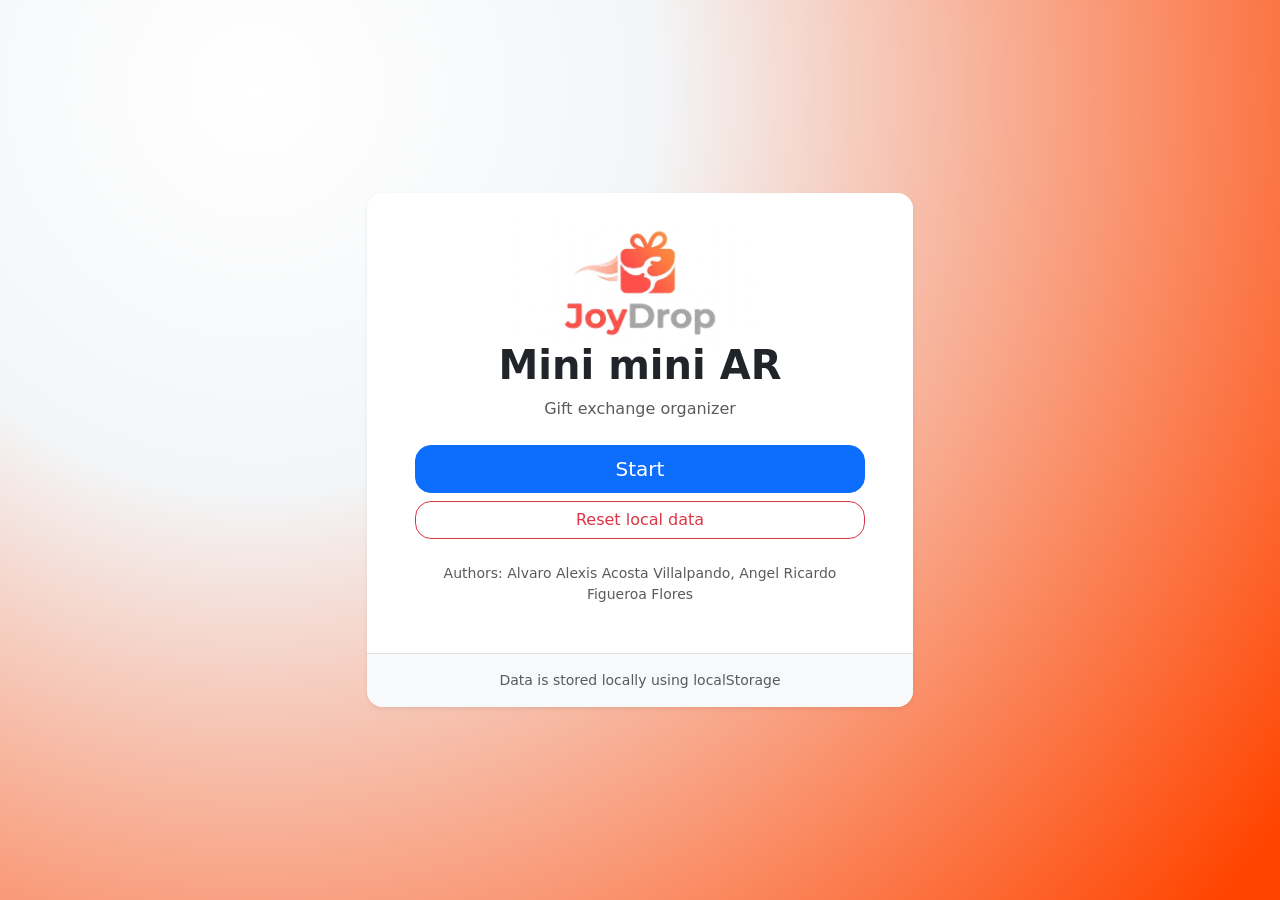
<file: index.html>
<!doctype html>
<html lang="en">
  <head>
    <meta charset="utf-8" />
    <meta name="viewport" content="width=device-width, initial-scale=1" />
    <title>Mini mini AR</title>

    <link href="https://cdn.jsdelivr.net/npm/bootstrap@5.3.3/dist/css/bootstrap.min.css" rel="stylesheet" />
    <link rel="stylesheet" href="./css/styles.css" />
  </head>

  <body class="custom-bg">
    <main class="vh-100 d-flex align-items-center">
      <div class="container">
        <div class="row justify-content-center">
          <div class="col-12 col-md-9 col-lg-6">
            <div class="card shadow-sm border-0 rounded-4 overflow-hidden">
              <div class="p-5 text-center bg-white">
                <div class="mx-auto mb-3 d-flex align-items-center justify-content-center border rounded-4 shadow-sm"
                     style="width:84px;height:84px;background:#f8f9fa;">
                  <img
                    src="./assets/image.png"
                    alt="App logo"
                    style="width:250px;height:190px;object-fit:contain;"
                    onerror="this.style.display='none'"
                  />
                </div>

                <h1 class="fw-bold mb-2">Mini mini AR</h1>
                <p class="text-muted mb-4">
                  Gift exchange organizer
                </p>

                <div class="d-grid gap-2">
                  <a class="btn btn-primary btn-lg rounded-4" href="./pages/setup.html">Start</a>
                  <button id="btnReiniciar" class="btn btn-outline-danger rounded-4" type="button">
                    Reset local data
                  </button>
                </div>

                <div id="msgReinicio" class="mt-3"></div>

                <div class="mt-4 small text-muted">
                  Authors: Alvaro Alexis Acosta Villalpando, Angel Ricardo Figueroa Flores
                </div>
              </div>

              <div class="px-4 py-3 bg-light border-top text-center small text-muted">
                Data is stored locally using localStorage
              </div>
            </div>
          </div>
        </div>
      </div>
    </main>

    <script src="https://cdn.jsdelivr.net/npm/bootstrap@5.3.3/dist/js/bootstrap.bundle.min.js"></script>
    <script src="./js/storage.js"></script>
    <script>
      (function () {
        const btnReiniciar = document.getElementById("btnReiniciar");
        const msgReinicio = document.getElementById("msgReinicio");

        btnReiniciar.addEventListener("click", function () {
          resetState();
          msgReinicio.innerHTML = '<div class="alert alert-success mb-0">Local data cleared</div>';
        });
      })();
    </script>
  </body>
</html>
</file>
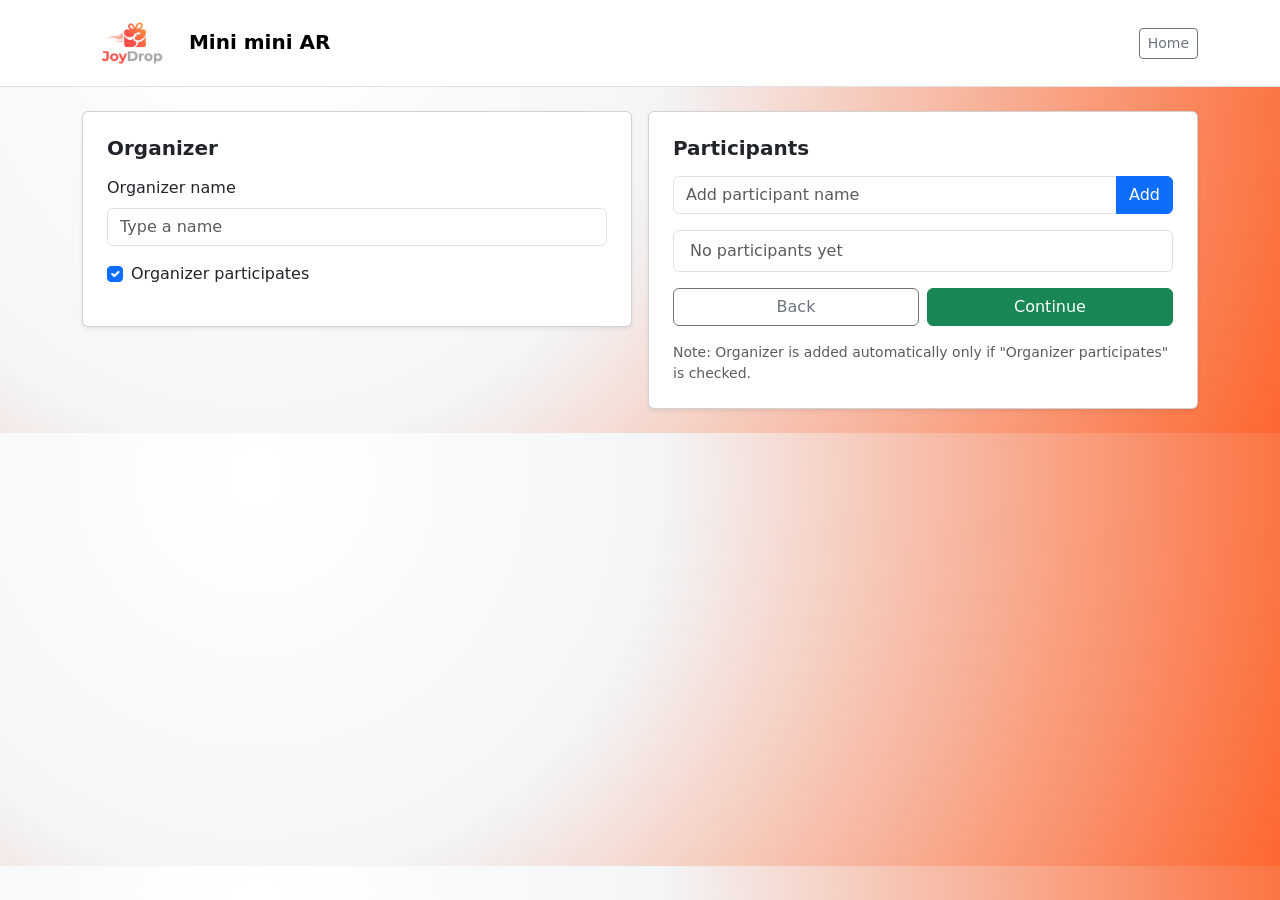
<file: pages/draw.html>
<!doctype html>
<html lang="en">
  <head>
    <meta charset="utf-8" />
    <meta name="viewport" content="width=device-width, initial-scale=1" />
    <title>Draw</title>

    <link href="https://cdn.jsdelivr.net/npm/bootstrap@5.3.3/dist/css/bootstrap.min.css" rel="stylesheet" />
    <link rel="stylesheet" href="../css/styles.css" />
  </head>

  <body class="bg-light">
    <nav class="navbar navbar-expand-lg bg-white border-bottom">
      <div class="container">
        <a class="navbar-brand fw-bold" href="../index.html">
            <img src="../assets/image.png" alt="Logo Mini mini AR" width="100" height="60" style="object-fit: contain;">
          <span>Mini mini AR</span></a>
        <div class="ms-auto d-flex gap-2">
          <a class="btn btn-sm btn-outline-secondary" href="./summary.html">Back</a>
        </div>
      </div>
    </nav>

    <main class="container py-4">
      <div class="row g-3">
        <div class="col-12">
          <div class="card shadow-sm">
            <div class="card-body p-4">
              <div class="d-flex flex-column flex-md-row justify-content-between align-items-md-center gap-3">
                <div>
                  <h1 class="h4 fw-bold mb-1">Gift draw</h1>
                  <p class="text-muted mb-0">
                    Generate pairings and reveal who gives to whom.
                  </p>
                </div>

                <div class="d-flex flex-column flex-md-row gap-2">
                  <button id="btnSortear" class="btn btn-success" type="button">Generate draw</button>
                  <button id="btnRevelar" class="btn btn-outline-primary" type="button">Reveal all</button>
                  <button id="btnLimpiarResultados" class="btn btn-outline-danger" type="button">Clear results</button>
                </div>
              </div>

              <div id="msgSorteo" class="mt-3"></div>
            </div>
          </div>
        </div>

        

        <div class="col-12 col-lg-12">
          <div class="card shadow-sm h-100">
            <div class="card-body p-4">
              <div class="d-flex justify-content-between align-items-center mb-3">
                <h2 class="h5 fw-bold mb-0">Draw results</h2>
                <span id="totalResultados" class="badge text-bg-secondary">0</span>
              </div>

              <div id="contenedorResultados" class="row g-3"></div>
            </div>
          </div>
        </div>

        <div class="col-12">
          <div class="accordion" id="acordeonDatos">
            <div class="accordion-item">
              <h2 class="accordion-header" id="datosHead">
                <button
                  class="accordion-button collapsed"
                  type="button"
                  data-bs-toggle="collapse"
                  data-bs-target="#datosBody"
                  aria-expanded="false"
                  aria-controls="datosBody"
                >
                  Raw local data (JSON)
                </button>
              </h2>
              <div
                id="datosBody"
                class="accordion-collapse collapse"
                aria-labelledby="datosHead"
                data-bs-parent="#acordeonDatos"
              >
                <div class="accordion-body">
                  <pre id="rawDrawData" class="mb-0"></pre>
                </div>
              </div>
            </div>
          </div>
        </div>

      </div>
    </main>

    <script src="https://cdn.jsdelivr.net/npm/bootstrap@5.3.3/dist/js/bootstrap.bundle.min.js"></script>
    <script src="../js/storage.js"></script>
    <script src="../js/guards.js"></script>
    <script src="../js/draw.js"></script>
  </body>
</html>
</file>
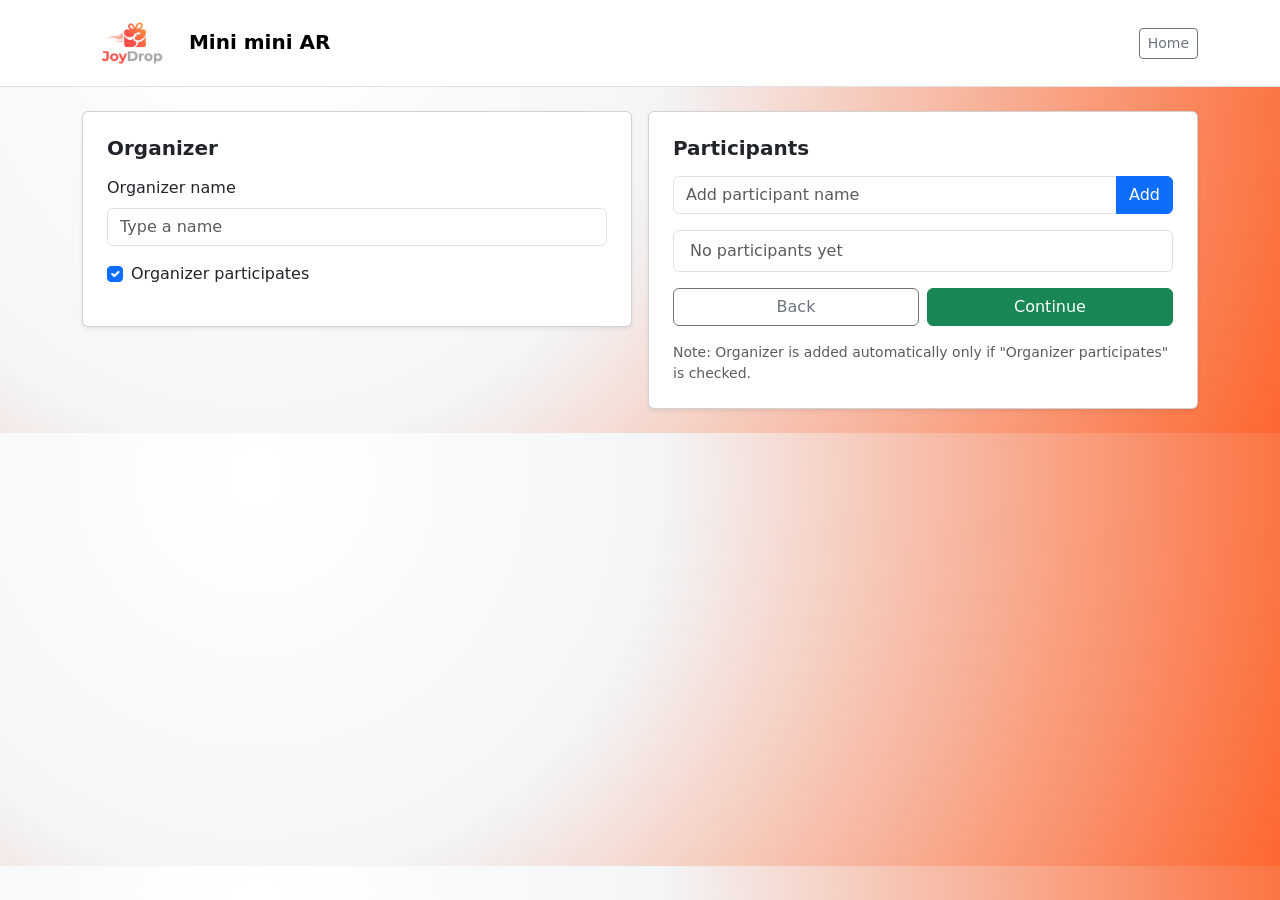
<file: pages/event.html>
<!doctype html>
<html lang="en">
  <head>
    <meta charset="utf-8" />
    <meta name="viewport" content="width=device-width, initial-scale=1" />
    <title>Evento</title>

    <link href="https://cdn.jsdelivr.net/npm/bootstrap@5.3.3/dist/css/bootstrap.min.css" rel="stylesheet" />
    <link rel="stylesheet" href="../css/styles.css" />
  </head>

  <body class="bg-light">
    <nav class="navbar navbar-expand-lg bg-white border-bottom">
      <div class="container">
        <a class="navbar-brand fw-bold" href="../index.html">
           <img src="../assets/image.png" alt="Logo Mini mini AR" width="100" height="60" style="object-fit: contain;">
          <span>Mini mini AR</span></a>
        <div class="ms-auto d-flex gap-2">
          <a class="btn btn-sm btn-outline-secondary" href="./exclusions.html">Back</a>
        </div>
      </div>
    </nav>

    <main class="container py-4">
      <div class="row g-3">
        <div class="col-12">
          <div class="card shadow-sm">
            <div class="card-body p-4">
              <h1 class="h4 fw-bold mb-1">Evento</h1>
              <p class="text-muted mb-0">Select event type, date, and budget. Data is saved locally.</p>
              <div id="msgEvento" class="mt-3"></div>
            </div>
          </div>
        </div>

        <div class="col-12 col-lg-4">
          <div class="card shadow-sm h-100">
            <div class="card-body p-4">
              <h2 class="h5 fw-bold mb-3">Event type</h2>

              <label class="form-label" for="tipoEvento">Type</label>
              <select id="tipoEvento" class="form-select mb-3">
                <option value="">Select...</option>
                <option value="Navidad">Navidad</option>
                <option value="Cumpleanos">Cumpleanos</option>
                <option value="Aniversario">Aniversario</option>
                <option value="Intercambio">Intercambio</option>
                <option value="Otro">Otro</option>
              </select>

              <button
                class="btn btn-outline-primary w-100 mb-3"
                type="button"
                data-bs-toggle="collapse"
                data-bs-target="#panelMas"
                aria-expanded="false"
                aria-controls="panelMas"
                id="btnMas"
              >
                Show more
              </button>

              <div class="collapse" id="panelMas">
                <div class="border rounded-3 p-3 bg-light">
                  <label class="form-label" for="nombreCelebracion">Celebration name</label>
                  <input
                    id="nombreCelebracion"
                    type="text"
                    class="form-control"
                    placeholder="Example: Secret Santa 2026"
                  />
                  <div class="form-text">Optional unless type is "Otro".</div>
                </div>
              </div>

              <div class="small text-muted mt-3">
                Tip: Use "Show more" to set a custom celebration name.
              </div>
            </div>
          </div>
        </div>

        <div class="col-12 col-lg-4">
          <div class="card shadow-sm h-100">
            <div class="card-body p-4">
              <h2 class="h5 fw-bold mb-3">Date</h2>

              <label class="form-label" for="fechaEvento">Select date</label>
              <input id="fechaEvento" type="date" class="form-control mb-3" />

              <div class="mb-2 fw-semibold">Suggested dates</div>
              <div class="d-grid gap-2">
                <button id="btnFecha7" type="button" class="btn btn-outline-secondary">In 7 days</button>
                <button id="btnFecha14" type="button" class="btn btn-outline-secondary">In 14 days</button>
                <button id="btnFecha30" type="button" class="btn btn-outline-secondary">In 30 days</button>
              </div>

              <div class="small text-muted mt-3">
                You can use the calendar input or suggested dates.
              </div>
            </div>
          </div>
        </div>

        <div class="col-12 col-lg-4">
          <div class="card shadow-sm h-100">
            <div class="card-body p-4">
              <h2 class="h5 fw-bold mb-3">Budget</h2>

              <div class="mb-2 fw-semibold">Choose an option</div>

              <div class="form-check">
                <input class="form-check-input" type="radio" name="presupuestoOpcion" id="pres200" value="200" />
                <label class="form-check-label" for="pres200">200 MXN</label>
              </div>

              <div class="form-check">
                <input class="form-check-input" type="radio" name="presupuestoOpcion" id="pres300" value="300" />
                <label class="form-check-label" for="pres300">300 MXN</label>
              </div>

              <div class="form-check">
                <input class="form-check-input" type="radio" name="presupuestoOpcion" id="pres500" value="500" />
                <label class="form-check-label" for="pres500">500 MXN</label>
              </div>

              <div class="form-check mb-3">
                <input class="form-check-input" type="radio" name="presupuestoOpcion" id="presCustom" value="custom" />
                <label class="form-check-label" for="presCustom">Custom</label>
              </div>

              <div id="panelCustom" class="border rounded-3 p-3 bg-light d-none">
                <label class="form-label" for="cantidadPersonalizada">Custom amount (MXN)</label>
                <input
                  id="cantidadPersonalizada"
                  type="number"
                  class="form-control"
                  min="1"
                  step="1"
                  placeholder="Example: 350"
                />
              </div>

              <div class="small text-muted mt-3">
                Budget is saved as preset or custom amount.
              </div>
            </div>
          </div>
        </div>

        <div class="col-12">
          <div class="card shadow-sm">
            <div class="card-body p-4">
              <div class="d-flex flex-column flex-md-row gap-2">
                <a class="btn btn-outline-secondary w-100" href="./exclusions.html">Back</a>
                <button id="btnContinuar" class="btn btn-success w-100" type="button">Continue</button>
              </div>
            </div>
          </div>
        </div>
      </div>
    </main>

    <script src="https://cdn.jsdelivr.net/npm/bootstrap@5.3.3/dist/js/bootstrap.bundle.min.js"></script>
    <script src="../js/storage.js"></script>
    <script src="../js/guards.js"></script>
    <script src="../js/event.js"></script>
  </body>
</html>
</file>
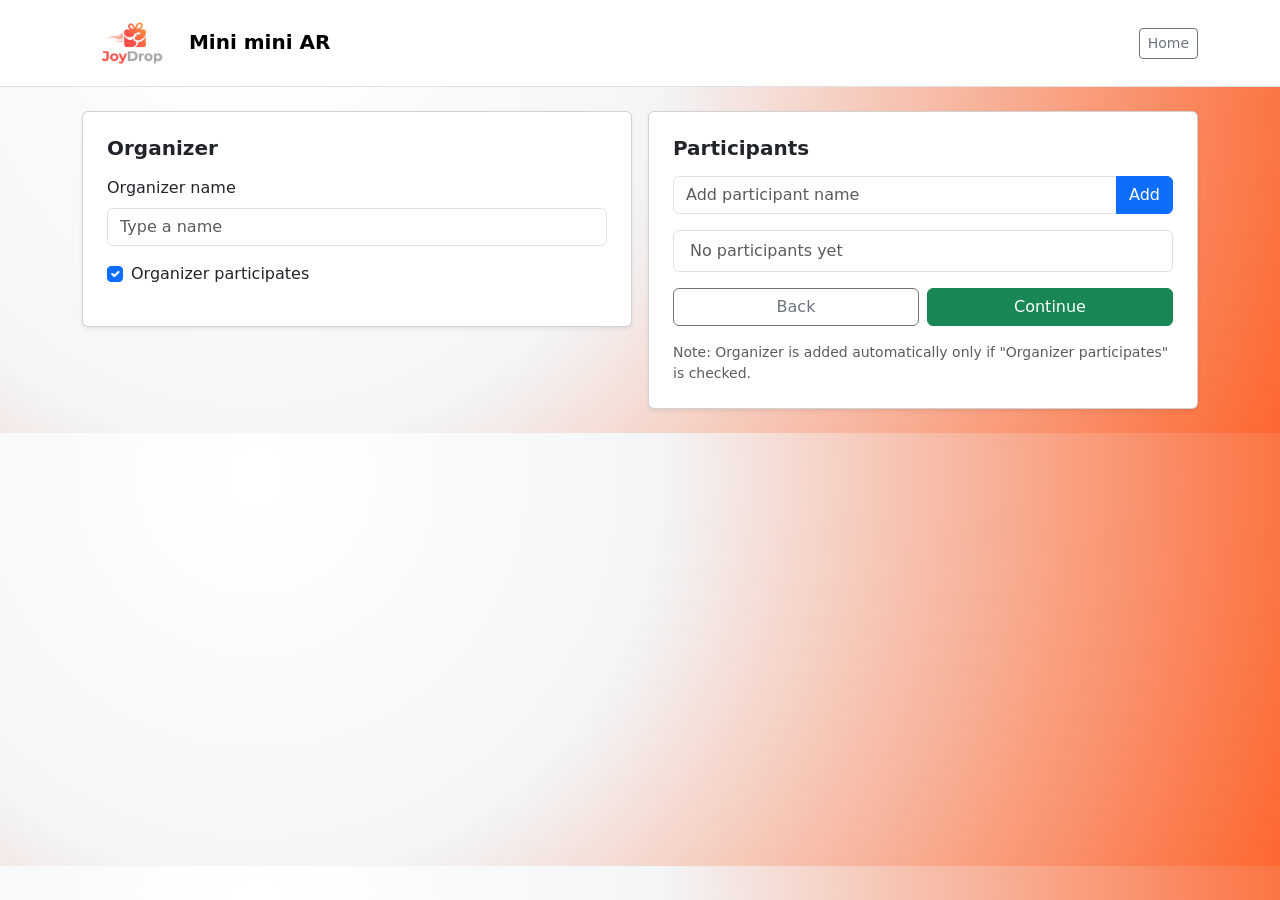
<file: pages/exclusions.html>
<!doctype html>
<html lang="en">
  <head>
    <meta charset="utf-8" />
    <meta name="viewport" content="width=device-width, initial-scale=1" />
    <title>Exclusiones</title>

    <link href="https://cdn.jsdelivr.net/npm/bootstrap@5.3.3/dist/css/bootstrap.min.css" rel="stylesheet" />
    <link rel="stylesheet" href="../css/styles.css" />
  </head>

  <body class="bg-light">
    <nav class="navbar navbar-expand-lg bg-white border-bottom">
      <div class="container">
        <a class="navbar-brand fw-bold" href="../index.html">
           <img src="../assets/image.png" alt="Logo Mini mini AR" width="100" height="60" style="object-fit: contain;">
          <span>Mini mini AR</span></a>
        <div class="ms-auto d-flex gap-2">
          <a class="btn btn-sm btn-outline-secondary" href="./setup.html">Back</a>
        </div>
      </div>
    </nav>

    <main class="container py-4">
      <div class="row g-3">
        <div class="col-12">
          <div class="card shadow-sm">
            <div class="card-body p-4">
              <div class="d-flex flex-column flex-md-row justify-content-between align-items-md-center gap-3">
                <div>
                  <h1 class="h4 fw-bold mb-1">Exclusions setup</h1>
                  <p class="text-muted mb-0">
                    Select a participant and drag other names into the drop zone.
                  </p>
                </div>

                <div class="form-check form-switch m-0">
                  <input class="form-check-input" type="checkbox" id="hayExclusiones" />
                  <label class="form-check-label" for="hayExclusiones">There are exclusions</label>
                </div>
              </div>

              <div id="msgGeneral" class="mt-3"></div>
            </div>
          </div>
        </div>

        <div id="panelExclusiones" class="col-12 d-none">
          <div class="row g-3">
            <div class="col-12 col-lg-4">
              <div class="card shadow-sm h-100">
                <div class="card-body p-4">
                  <h2 class="h5 fw-bold mb-3">Participants</h2>
                  <p class="text-muted small">Click a name to configure exclusions for that participant.</p>
                  <div id="listaConfiguracion" class="list-group"></div>
                </div>
              </div>
            </div>

            <div class="col-12 col-lg-4">
              <div class="card shadow-sm h-100">
                <div class="card-body p-4">
                  <h2 class="h5 fw-bold mb-3">Drag source</h2>
                  <p class="text-muted small mb-3">Drag names from this list into the drop zone.</p>
                  <div id="listaArrastrables" class="d-grid gap-2"></div>
                </div>
              </div>
            </div>

            <div class="col-12 col-lg-4">
              <div class="card shadow-sm h-100">
                <div class="card-body p-4">
                  <h2 class="h5 fw-bold mb-3">Drop zone</h2>

                  <div id="resumenActivo" class="mb-3 text-muted">
                    Select a participant first.
                  </div>

                  <div id="zonaDrop" class="zona-drop rounded-3 p-3 mb-3">
                    Drop exclusions here
                  </div>

                  <div class="d-flex justify-content-between align-items-center mb-2">
                    <h3 class="h6 fw-bold mb-0">Current exclusions</h3>
                    <button id="btnLimpiarExclusiones" type="button" class="btn btn-sm btn-outline-danger">
                      Clear current
                    </button>
                  </div>

                  <div id="listaExclusionesActuales" class="d-grid gap-2"></div>
                </div>
              </div>
            </div>
          </div>
        </div>

        <div class="col-12">
          <div class="card shadow-sm">
            <div class="card-body p-4">
              <div class="d-flex flex-column flex-md-row gap-2">
                <a class="btn btn-outline-secondary w-100" href="./setup.html">Back</a>
                <a class="btn btn-primary w-100" href="./event.html">Continue</a>
              </div>
            </div>
          </div>
        </div>
      </div>
    </main>

    <script src="https://cdn.jsdelivr.net/npm/bootstrap@5.3.3/dist/js/bootstrap.bundle.min.js"></script>
    <script src="../js/storage.js"></script>
    <script src="../js/guards.js"></script>
    <script src="../js/exclusions.js"></script>
  </body>
</html>
</file>
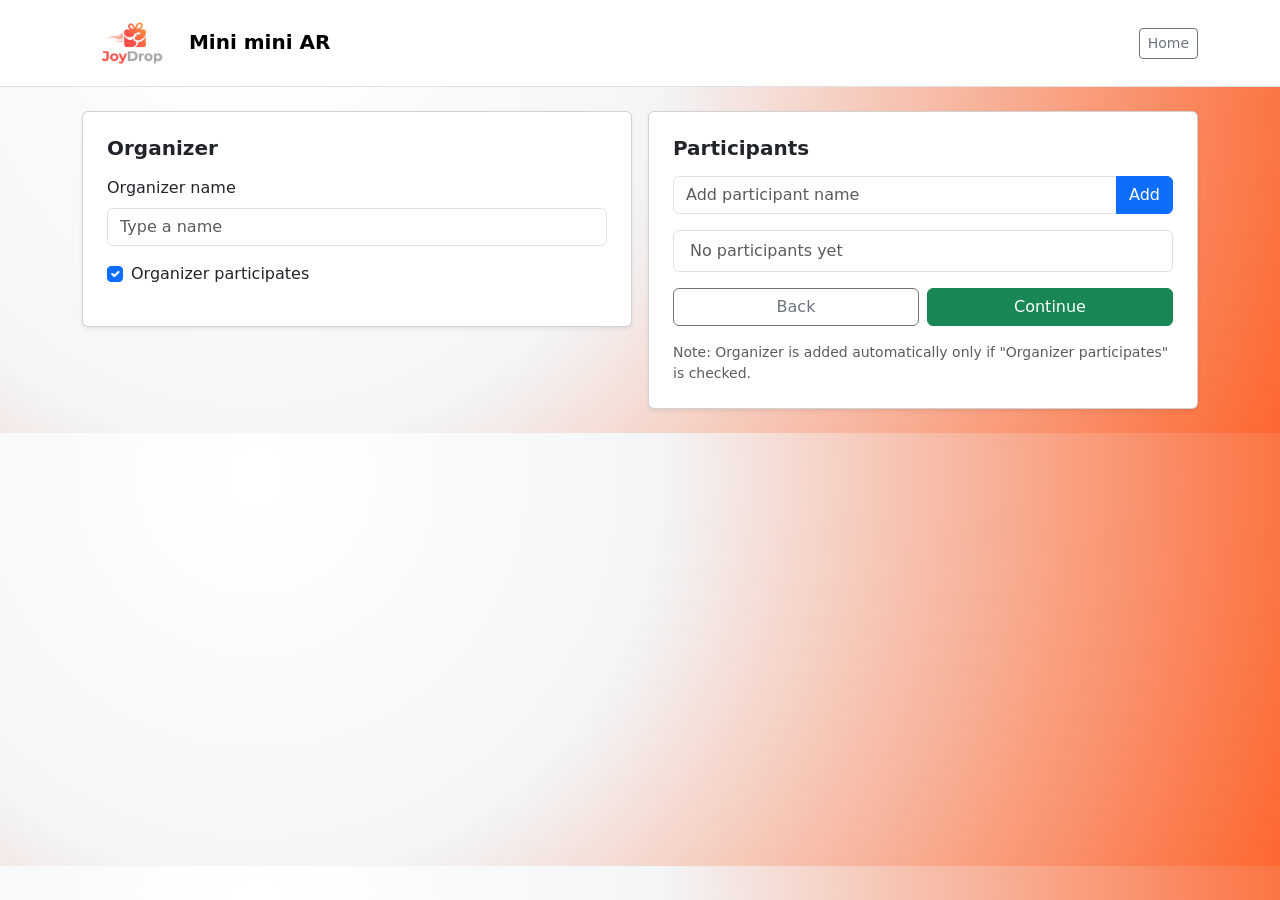
<file: pages/setup.html>
<!doctype html>
<html lang="en">
  <head>
    <meta charset="utf-8" />
    <meta name="viewport" content="width=device-width, initial-scale=1" />
    <title>Configuracion</title>

    <link href="https://cdn.jsdelivr.net/npm/bootstrap@5.3.3/dist/css/bootstrap.min.css" rel="stylesheet" />
    <link rel="stylesheet" href="../css/styles.css" />
  </head>

  <body class="bg-light">
    <nav class="navbar navbar-expand-lg bg-white border-bottom">
      <div class="container">
        <a class="navbar-brand fw-bold" href="../index.html">
           <img src="../assets/image.png" alt="Logo Mini mini AR" width="100" height="60" style="object-fit: contain;">
          <span>Mini mini AR</span></a>
        <div class="ms-auto">
          <a class="btn btn-sm btn-outline-secondary" href="../index.html">Home</a>
        </div>
      </div>
    </nav>

    <main class="container py-4">
      <div class="row g-3">
        <div class="col-12 col-lg-6">
          <div class="card shadow-sm">
            <div class="card-body p-4">
              <h2 class="h5 fw-bold mb-3">Organizer</h2>

              <div class="mb-3">
                <label for="nombreOrganizador" class="form-label">Organizer name</label>
                <input id="nombreOrganizador" type="text" class="form-control" placeholder="Type a name" />
              </div>

              <div class="form-check mb-2">
                <input id="organizadorIncluido" class="form-check-input" type="checkbox" />
                <label class="form-check-label" for="organizadorIncluido">Organizer participates</label>
              </div>

              <div id="msgOrganizador" class="mt-3"></div>
            </div>
          </div>
        </div>

        <div class="col-12 col-lg-6">
          <div class="card shadow-sm">
            <div class="card-body p-4">
              <h2 class="h5 fw-bold mb-3">Participants</h2>

              <div class="input-group mb-3">
                <input id="inputParticipante" type="text" class="form-control" placeholder="Add participant name" />
                <button id="btnAgregarParticipante" class="btn btn-primary" type="button">Add</button>
              </div>

              <ul id="listaParticipantes" class="list-group mb-3"></ul>

              <div id="msgParticipantes" class="mb-3"></div>

              <div class="d-flex gap-2">
                <a class="btn btn-outline-secondary w-50" href="../index.html">Back</a>
                <button id="btnContinuar" class="btn btn-success w-50" type="button">Continue</button>
              </div>

              <div class="small text-muted mt-3">
                Note: Organizer is added automatically only if "Organizer participates" is checked.
              </div>
            </div>
          </div>
        </div>
      </div>
    </main>

    <script src="https://cdn.jsdelivr.net/npm/bootstrap@5.3.3/dist/js/bootstrap.bundle.min.js"></script>
    <script src="../js/storage.js"></script>
    <script src="../js/setup.js"></script>
  </body>
</html>
</file>
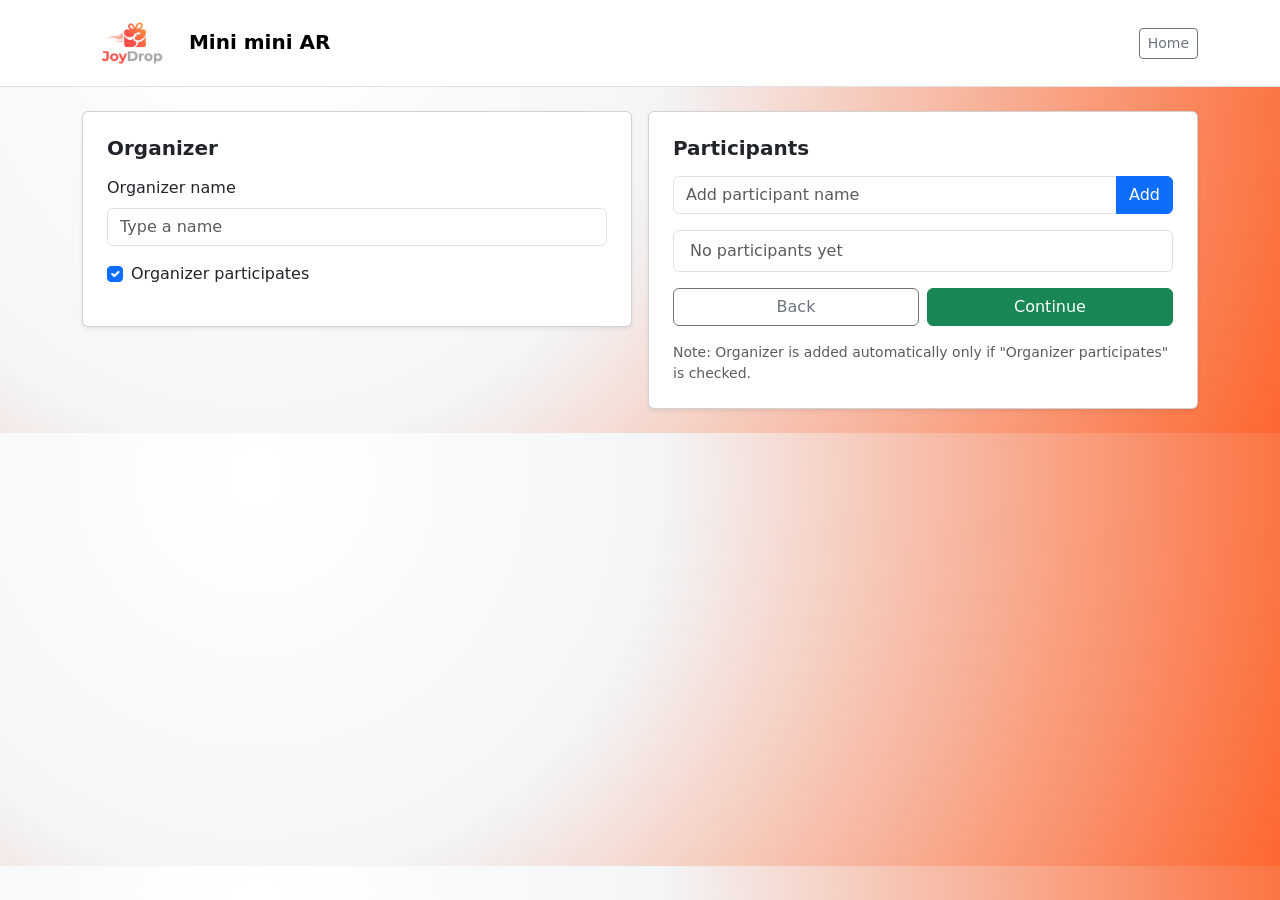
<file: pages/summary.html>
<!doctype html>
<html lang="en">
  <head>
    <meta charset="utf-8" />
    <meta name="viewport" content="width=device-width, initial-scale=1" />
    <title>Summary</title>

    <link href="https://cdn.jsdelivr.net/npm/bootstrap@5.3.3/dist/css/bootstrap.min.css" rel="stylesheet" />
    <link rel="stylesheet" href="../css/styles.css" />
  </head>

  <body class="bg-light">
    <nav class="navbar navbar-expand-lg bg-white border-bottom">
      <div class="container">
        <a class="navbar-brand fw-bold" href="../index.html">
           <img src="../assets/image.png" alt="Logo Mini mini AR" width="100" height="60" style="object-fit: contain;">
          <span>Mini mini AR</span></a>
        <div class="ms-auto d-flex gap-2">
          <a class="btn btn-sm btn-outline-secondary" href="./event.html">Back</a>
        </div>
      </div>
    </nav>

    <main class="container py-4">
      <div class="row g-3">
        <div class="col-12">
          <div class="card shadow-sm">
            <div class="card-body p-4">
              <div class="d-flex flex-column flex-md-row justify-content-between align-items-md-center gap-2">
                <div>
                  <h1 class="h4 fw-bold mb-1">Summary</h1>
                  <p class="text-muted mb-0">This view reads data from localStorage.</p>
                </div>

                <div class="d-flex gap-2">
                  <button id="btnRecargar" class="btn btn-outline-primary" type="button">Reload</button>
                  <button id="btnReiniciar" class="btn btn-outline-danger" type="button">Reset local data</button>
                </div>
              </div>

              <div id="msgSummary" class="mt-3"></div>
            </div>
          </div>
        </div>

        <div class="col-12 col-lg-6">
          <div class="card shadow-sm h-100">
            <div class="card-body p-4">
              <h2 class="h5 fw-bold mb-3">Event info</h2>

              <div class="row g-2">
                <div class="col-12">
                  <div class="border rounded-3 p-3 bg-white">
                    <div class="small text-muted">Organizer</div>
                    <div id="vOrganizer" class="fw-semibold">-</div>
                    <div id="vOrganizerIncluded" class="small text-muted">-</div>
                  </div>
                </div>

                <div class="col-12 col-md-6">
                  <div class="border rounded-3 p-3 bg-white h-100">
                    <div class="small text-muted">Event type</div>
                    <div id="vEventType" class="fw-semibold">-</div>
                  </div>
                </div>

                <div class="col-12 col-md-6">
                  <div class="border rounded-3 p-3 bg-white h-100">
                    <div class="small text-muted">Celebration name</div>
                    <div id="vCelebrationName" class="fw-semibold">-</div>
                  </div>
                </div>

                <div class="col-12 col-md-6">
                  <div class="border rounded-3 p-3 bg-white h-100">
                    <div class="small text-muted">Date</div>
                    <div id="vDate" class="fw-semibold">-</div>
                  </div>
                </div>

                <div class="col-12 col-md-6">
                  <div class="border rounded-3 p-3 bg-white h-100">
                    <div class="small text-muted">Budget</div>
                    <div id="vBudget" class="fw-semibold">-</div>
                  </div>
                </div>
              </div>
            </div>
          </div>
        </div>

        <div class="col-12 col-lg-6">
          <div class="card shadow-sm h-100">
            <div class="card-body p-4">
              <h2 class="h5 fw-bold mb-3">Participants and exclusions</h2>

              <div class="row g-3">
                <div class="col-12">
                  <div class="border rounded-3 p-3 bg-white">
                    <div class="d-flex justify-content-between align-items-center">
                      <div class="fw-semibold">Participants</div>
                      <span id="vParticipantsCount" class="badge text-bg-secondary">0</span>
                    </div>
                    <div id="vParticipants" class="mt-2"></div>
                  </div>
                </div>

                <div class="col-12">
                  <div class="border rounded-3 p-3 bg-white">
                    <div class="d-flex justify-content-between align-items-center">
                      <div class="fw-semibold">Exclusions</div>
                      <span id="vExclusionsCount" class="badge text-bg-secondary">0</span>
                    </div>
                    <div id="vExclusions" class="mt-2"></div>
                  </div>
                </div>
              </div>

              <div class="mt-3 d-flex flex-column flex-md-row gap-2">
                <a class="btn btn-outline-secondary w-100" href="./exclusions.html">Edit exclusions</a>
                <a class="btn btn-success w-100" href="./draw.html">Go to draw</a>
              </div>
            </div>
          </div>
        </div>

        <div class="col-12">
          <div class="accordion" id="accRaw">
            <div class="accordion-item">
              <h2 class="accordion-header" id="rawHead">
                <button class="accordion-button collapsed" type="button" data-bs-toggle="collapse" data-bs-target="#rawBody" aria-expanded="false" aria-controls="rawBody">
                  Raw local data (JSON)
                </button>
              </h2>
              <div id="rawBody" class="accordion-collapse collapse" aria-labelledby="rawHead" data-bs-parent="#accRaw">
                <div class="accordion-body">
                  <pre id="vRaw" class="mb-0"></pre>
                </div>
              </div>
            </div>
          </div>
        </div>

      </div>
    </main>

    <script src="https://cdn.jsdelivr.net/npm/bootstrap@5.3.3/dist/js/bootstrap.bundle.min.js"></script>
    <script src="../js/storage.js"></script>
    <script src="../js/guards.js"></script>
    <script src="../js/summary.js"></script>
  </body>
</html>
</file>
<file: css/styles.css>
body {
  background: radial-gradient(900px circle at 20% 10%, #ffffff 0%, #f3f5f7 45%, #ff4400 140%);
}

.zona-drop {
  min-height: 140px;
  border: 2px dashed #adb5bd;
  background: #f8f9fa;
  display: flex;
  align-items: center;
  justify-content: center;
  text-align: center;
  transition: 0.2s ease;
}

.zona-drop-activa {
  border-color: #0d6efd;
  background: #e7f1ff;
}

.tarjeta-arrastrable {
  cursor: grab;
  user-select: none;
}

.tarjeta-arrastrable.arrastrando {
  opacity: 0.6;
}
.tarjeta-resultado {
  transition: transform 0.2s ease;
}

.tarjeta-resultado:hover {
  transform: translateY(-4px);
}

.destino-oculto {
  cursor: pointer;
  min-height: 58px;
  display: flex;
  align-items: center;
  justify-content: center;
  transition: 0.2s ease;
}

.destino-oculto:hover {
  border-color: #198754;
}

.custom-bg{
  background-color: #f86407 !important;
}
</file>
